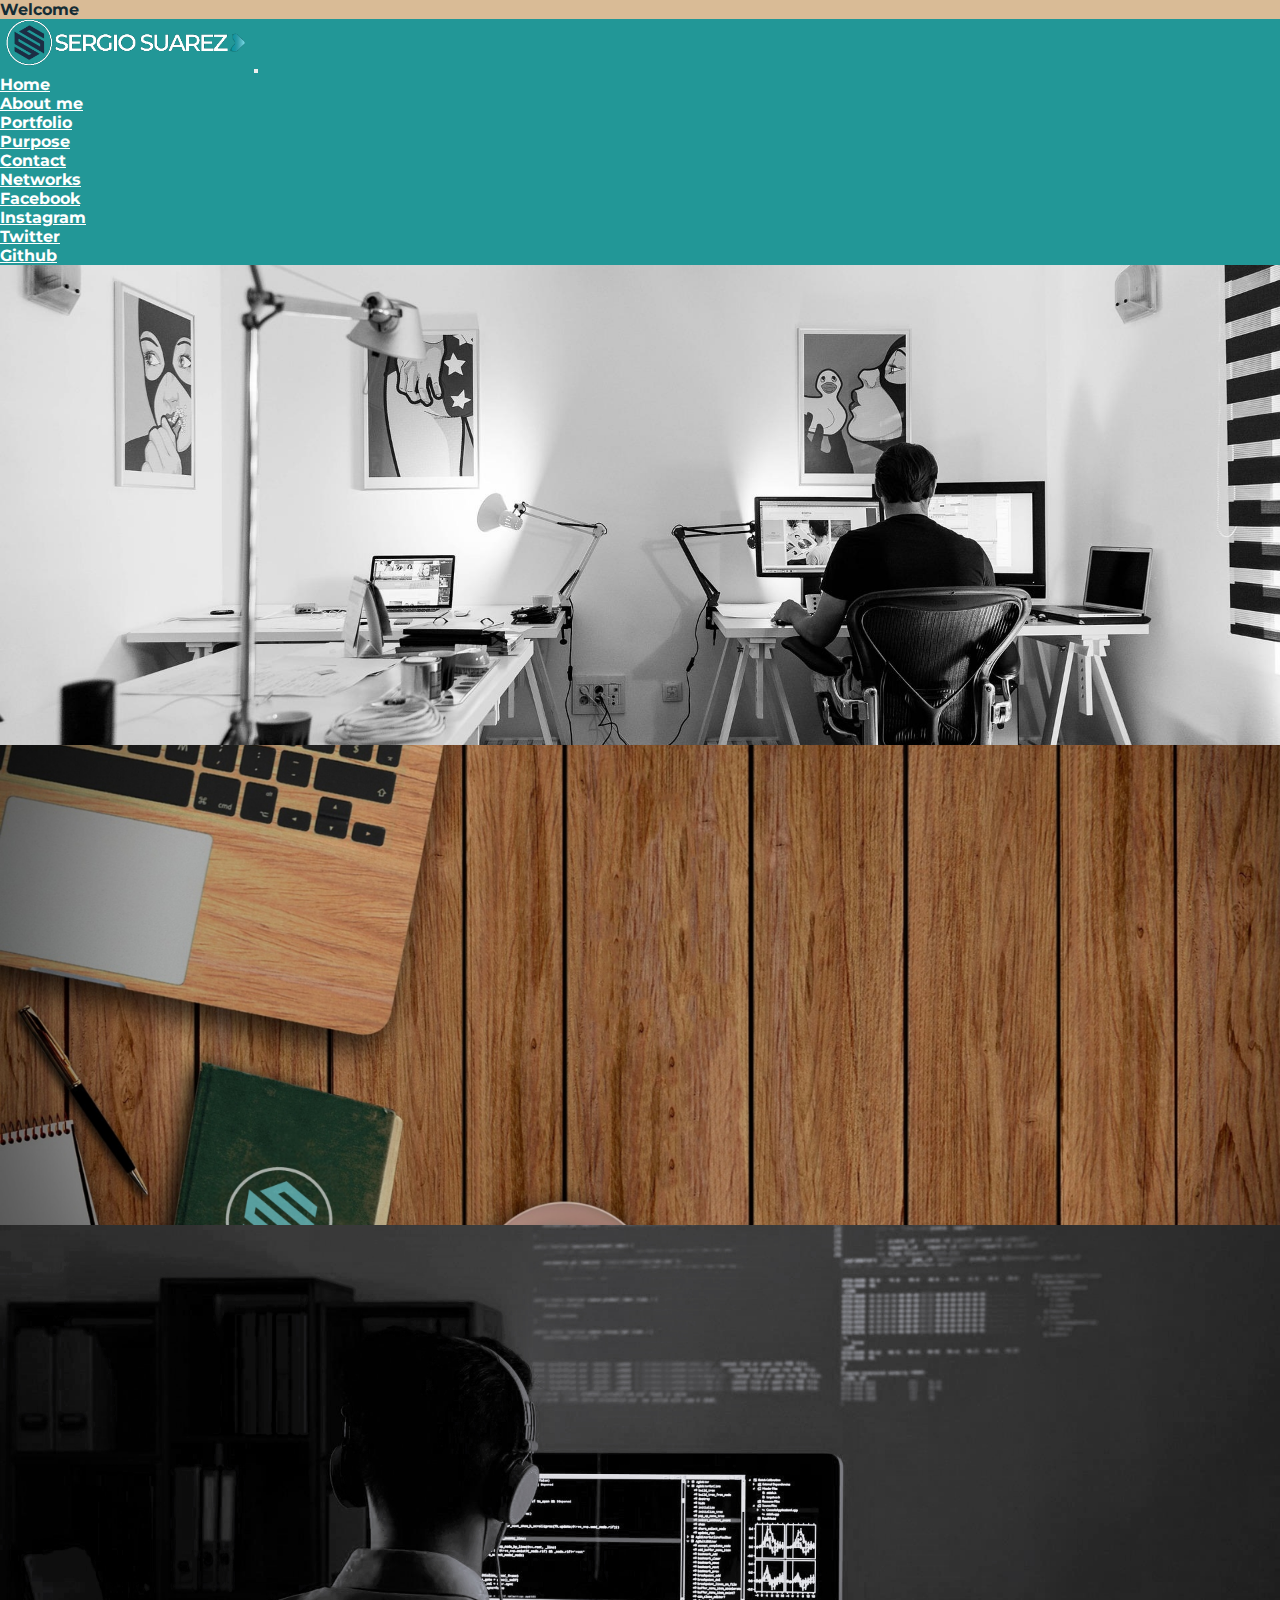
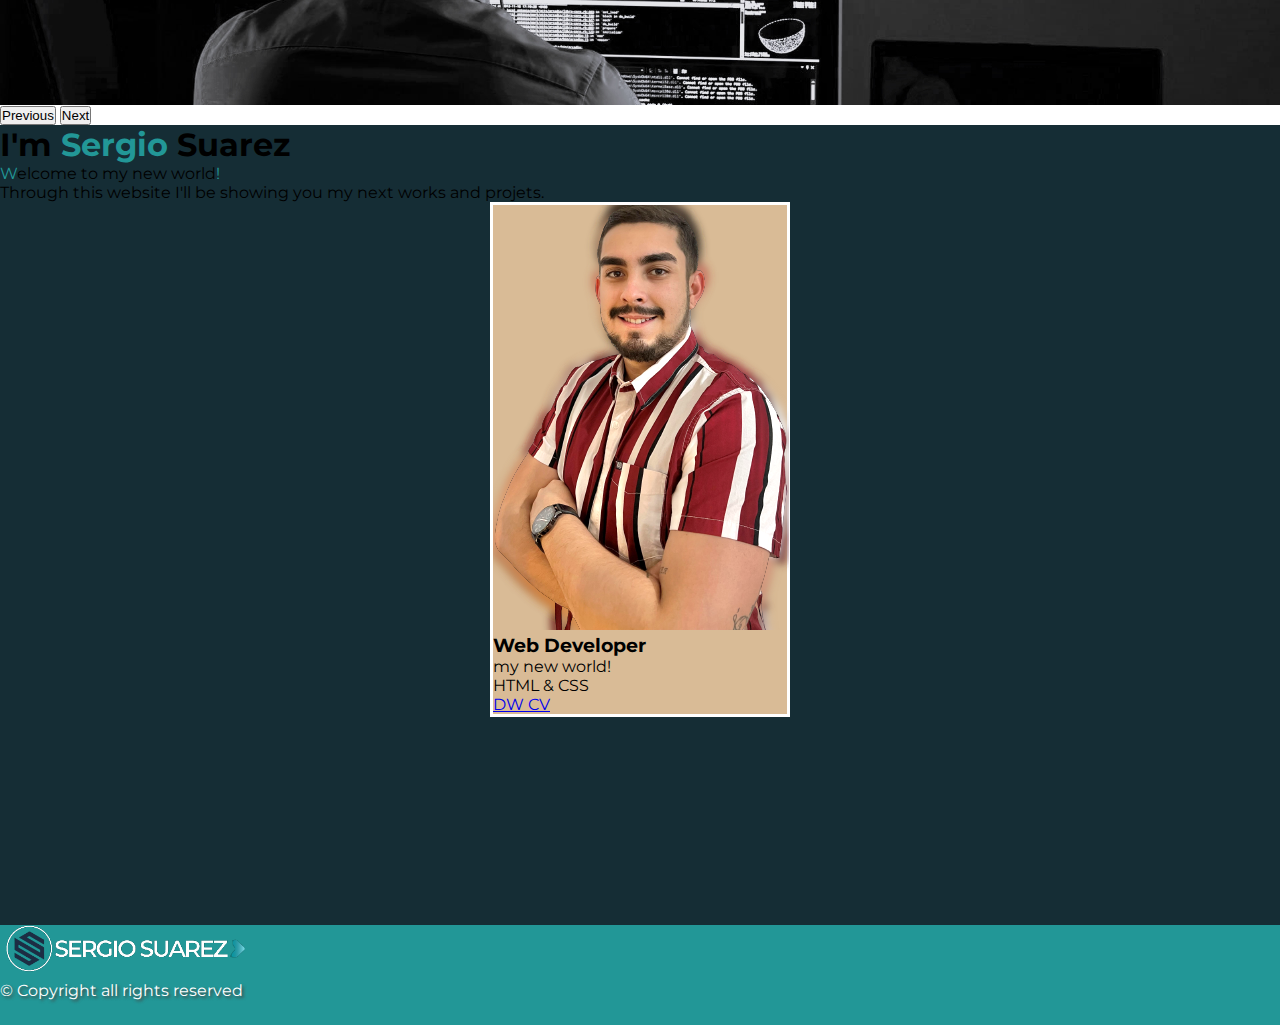
<file: index.html>
<!DOCTYPE html>
<html lang="es">

<head>
    <meta charset="UTF-8">

    <meta http-equiv="X-UA-Compatible" content="IE=edge">

    <meta name="viewport" content="width=device-width, initial-scale=1.0">

    <title>Home</title>

    <link href="https://cdn.jsdelivr.net/npm/bootstrap@5.0.2/dist/css/bootstrap.min.css" rel="stylesheet"
    integrity="sha384-EVSTQN3/azprG1Anm3QDgpJLIm9Nao0Yz1ztcQTwFspd3yD65VohhpuuCOmLASjC" crossorigin="anonymous">

    <link rel="stylesheet" href="https://cdnjs.cloudflare.com/ajax/libs/font-awesome/6.1.1/css/all.min.css"
    integrity="sha512-KfkfwYDsLkIlwQp6LFnl8zNdLGxu9YAA1QvwINks4PhcElQSvqcyVLLD9aMhXd13uQjoXtEKNosOWaZqXgel0g=="
    crossorigin="anonymous" referrerpolicy="no-referrer" />

    <link rel="stylesheet" href="css/styles.css">

</head>

<body>

<!----------------------INICIO navbar menu------------------- -->
<header>

    <p class="mb-0 p-7 text-dark fs-6 bg-welcome container-full d-flex justify-content-center"> Welcome </p>

    <nav class="navbar navbar-expand-lg navbar-dark fond-navbar p-3" id="menu">

        <div class="container-fluid">

            <a class="navbar-brand" href="index.html"><img src="img/logotipoheader.png" alt="logotipo" class="p-1 img-logo"></a>

            <button class="navbar-toggler" type="button" data-bs-toggle="collapse" data-bs-target="#navbarNavDropdown"
                aria-controls="navbarNavDropdown" aria-expanded="false" aria-label="Toggle navigation">

                <span class="navbar-toggler-icon"></span>

            </button>

            <div class="collapse navbar-collapse" id="navbarNavDropdown">

                <ul class="navbar-nav">

                    <li class="nav-item text-primary">

                        <a class="nav-link" aria-current="page" href="index.html">Home</a>

                    </li>

                    <li class="nav-item">
                        <a class="nav-link" href="./pages/aboutme.html">About me</a>
                    </li>

                    <li class="nav-item">

                        <a class="nav-link" href="./pages/portfolio.html">Portfolio</a>

                    </li>

                    <li class="nav-item">
                        <a class="nav-link" href="./pages/purpose.html">Purpose</a>
                    </li>

                    <li class="nav-item">
                        <a class="nav-link" href="./pages/contact.html">Contact</a>
                    </li>

                    <li class="nav-item dropdown">

                        <a class="nav-link dropdown-toggle" href="#" id="navbarDropdownMenuLink" role="button"

                            data-bs-toggle="dropdown" aria-expanded="false">
                            Networks

                        </a>
                        <ul class="dropdown-menu" aria-labelledby="navbarDropdownMenuLink">

                            <li><a class="dropdown-item text-dark" href="#">Facebook</a></li>

                            <li><a class="dropdown-item text-dark" href="#">Instagram</a></li>

                            <li><a class="dropdown-item text-dark" href="#">Twitter</a></li>

                            <li><a class="dropdown-item text-dark" href="#">Github</a></li>

                        </ul>

                    </li>

                </ul>

            </div>

        </div>

    </nav>

</header>
<!---------------------------- FIN menu ----------------------------------------->

<!-- ------------------------ INICIO main slides IMAGENES ----------------------->
    <main>

        <div id="carouselExampleFade" class="carousel slide carousel-fade" data-bs-ride="carousel">

            <div class="carousel-inner">

                <div class="carousel-item active slide1 img-fluid"></div>

                <div class="carousel-item slide2 img-fluid"></div>

                <div class="carousel-item slide3 img-fluid"></div>

            </div>

            <button class="carousel-control-prev" type="button" data-bs-target="#carouselExampleFade" data-bs-slide="prev">

                <span class="carousel-control-prev-icon" aria-hidden="true"></span>

                <span class="visually-hidden">Previous</span>

            </button>

            <button class="carousel-control-next" type="button" data-bs-target="#carouselExampleFade" data-bs-slide="next">

                <span class="carousel-control-next-icon" aria-hidden="true"></span>

                <span class="visually-hidden">Next</span>

            </button>

            </div>

        </main>
<!----------------------- FIN main img slides ------------------------------------->

<!----------------------- iNICIO section ------------------------------------------>
<section class="sectionVN">

    <h1 class="text-white d-flex justify-content-center">I'm <span class="text-span">Sergio</span> Suarez</h1>

    <p class="fs-4 text-white d-flex justify-content-center"><span class="text-span">W</span>elcome to my new world<span class="text-span">!</span></p>

    <p class="fs-4 text-white d-flex justify-content-center">
        Through this website 
        I'll be showing you my next works and projets.
    </p>

    <div class="container">

    <div class="row">

        <div class="card col-md-3 col-sm-7 col-xs-1 text-center card-imgs">

        <img src="./img/Imagenprincipal.png.png" class="card-img" alt="sergiodeveloper">

        <div class="card-body">

            <h3 class="card-title fs-2">Web Developer</h3>
            
            <p class="text-white d-flex justify-content-center fs-5 card-text">my new world!</p>

            <p>HTML & CSS</p>

            <a href="#" class="btn btn-primary">DW CV</a>

        </div>

    </div>

</div>

</section>
<!----------------------------- FIN section------------------------------------------------->

<!----------------------------- INICIO Footer  --------------------------------------------->
<footer class="col-sm-12 redes d-flex justify-content-around align-items-center">
<a href="index.html">
<img src="./img/logotipoheader.png" class="img-logo" alt="logotipo"> 
</a>

    <p class="fs-7 fw-bold ft">© Copyright all rights reserved</p>

    <div>

        <a href="#"><i class="fa-brands fa-facebook fs-2 redes" target="_blank"></i></a>

        <a href="#"><i class="fa-brands fa-instagram fs-2 redes" target="_blank"></i></a>

        <a href="#"><i class="fa-brands fa-twitter fs-2 redes" target="_blank"></i></a>

        <a href="#"><i class="fa-brands fa-github fs-2 redes" target="_blank"></i></a>

        </div>

    </footer>
<!----------------------------- FIN Footer  --------------------------------------------->

<!----------------------------- Cd BS ---------------------------------------------------->
    <script src="https://cdn.jsdelivr.net/npm/@popperjs/core@2.9.2/dist/umd/popper.min.js"
    integrity="sha384-IQsoLXl5PILFhosVNubq5LC7Qb9DXgDA9i+tQ8Zj3iwWAwPtgFTxbJ8NT4GN1R8p" crossorigin="anonymous"></script>

    <script src="https://cdn.jsdelivr.net/npm/bootstrap@5.0.2/dist/js/bootstrap.min.js"
    integrity="sha384-cVKIPhGWiC2Al4u+LWgxfKTRIcfu0JTxR+EQDz/bgldoEyl4H0zUF0QKbrJ0EcQF" crossorigin="anonymous"></script>
<!----------------------------- Cd BS ---------------------------------------------------->
</body>

</html>
</file>
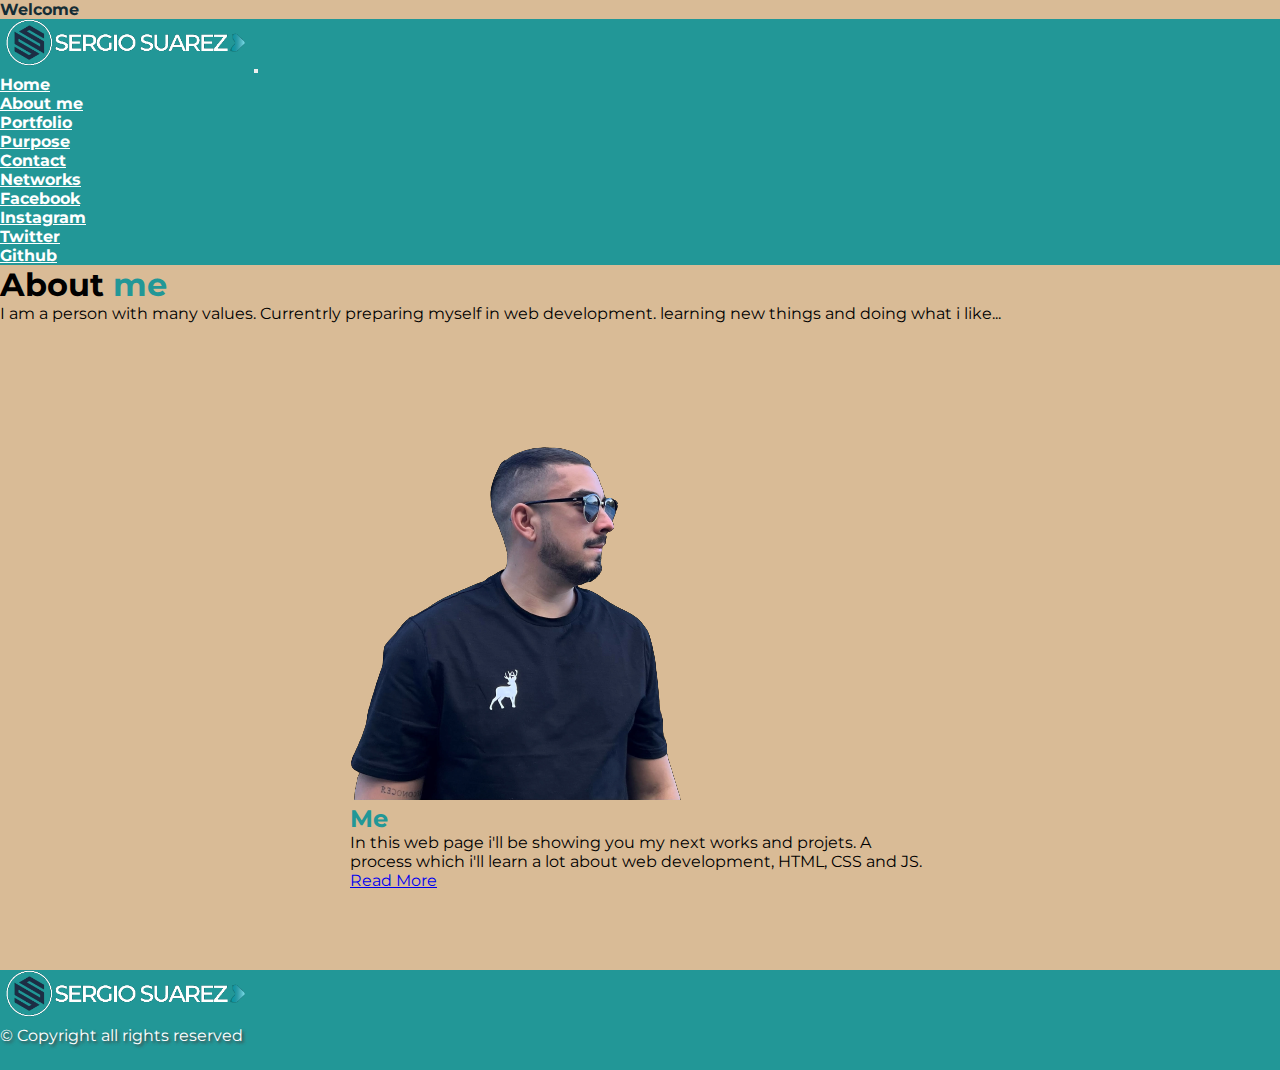
<file: pages/aboutme.html>
<!DOCTYPE html>
<html lang="es">
<head>
    <meta charset="UTF-8">

    <meta http-equiv="X-UA-Compatible" content="IE=edge">

    <meta name="viewport" content="width=device-width, initial-scale=1.0">

    <link href="https://cdn.jsdelivr.net/npm/bootstrap@5.0.2/dist/css/bootstrap.min.css" rel="stylesheet"
    integrity="sha384-EVSTQN3/azprG1Anm3QDgpJLIm9Nao0Yz1ztcQTwFspd3yD65VohhpuuCOmLASjC" crossorigin="anonymous">

    <link rel="stylesheet" href="https://cdnjs.cloudflare.com/ajax/libs/font-awesome/6.1.1/css/all.min.css"
    integrity="sha512-KfkfwYDsLkIlwQp6LFnl8zNdLGxu9YAA1QvwINks4PhcElQSvqcyVLLD9aMhXd13uQjoXtEKNosOWaZqXgel0g=="
    crossorigin="anonymous" referrerpolicy="no-referrer" />

    <link rel="stylesheet" href="../css/styles.css">

    <title>About me</title>

</head>

<body>
    
<!----------------------INICIO navbar menu------------------- -->
<header>

    <p class="mb-0 p-7 text-dark fs-6 bg-welcome container-full d-flex justify-content-center"> Welcome </p>

    <nav class="navbar navbar-expand-lg navbar-dark fond-navbar p-3" id="menu">

        <div class="container-fluid">

            <a class="navbar-brand" href="../index.html"><img src="../img/logotipoheader.png" alt="logotipo" class="p-1 img-logo"></a>

            <button class="navbar-toggler" type="button" data-bs-toggle="collapse" data-bs-target="#navbarNavDropdown"
                aria-controls="navbarNavDropdown" aria-expanded="false" aria-label="Toggle navigation">

                <span class="navbar-toggler-icon"></span>

            </button>

            <div class="collapse navbar-collapse" id="navbarNavDropdown">

                <ul class="navbar-nav">

                    <li class="nav-item text-primary">

                        <a class="nav-link" aria-current="page" href="../index.html">Home</a>

                    </li>

                    <li class="nav-item">
                        <a class="nav-link" href="aboutme.html">About me</a>
                    </li>

                    <li class="nav-item">

                        <a class="nav-link" href="./portfolio.html">Portfolio</a>

                    </li>

                    <li class="nav-item">
                        <a class="nav-link" href="./purpose.html">Purpose</a>
                    </li>

                    <li class="nav-item">
                        <a class="nav-link" href="./contact.html">Contact</a>
                    </li>

                    <li class="nav-item dropdown">

                        <a class="nav-link dropdown-toggle" href="#" id="navbarDropdownMenuLink" role="button"

                            data-bs-toggle="dropdown" aria-expanded="false">
                            Networks

                        </a>
                        <ul class="dropdown-menu" aria-labelledby="navbarDropdownMenuLink">

                            <li><a class="dropdown-item text-dark" href="#">Facebook</a></li>

                            <li><a class="dropdown-item text-dark" href="#">Instagram</a></li>

                            <li><a class="dropdown-item text-dark" href="#">Twitter</a></li>

                            <li><a class="dropdown-item text-dark" href="#">Github</a></li>

                        </ul>

                    </li>

                </ul>

            </div>

        </div>

    </nav>

</header>
<!---------------------------- FIN menu ----------------------------------------->
<!-- INICIO main -->
<main class="main-aboutme">

<div class="bg-dark text-white text-center">

    <h1>About <span class="text-span">me</span></h1>

    <p class="fs-5">I am a person with many values.
        Currentrly preparing myself in web development.
        learning new things and doing what i like... </p>

</div>

    <div class="card mb-6 card-aboutme" style="max-width: 740px;">

        <div class="row g-0">

            <div class="col-md-4">

            <img src="../img/aboutme3.png.png" class="img-fluid rounded-start img-aboutme" alt="Aboutme">

            </div>

            <div class="col-md-8">

            <div class="card-body">

                <h2 class="card-title"><span class="text-span"> Me </span></h2>

                <p class="card-text fs-5">
                    In this web page i'll be showing you my next works and projets.
                    A process which i'll learn a lot about web development, HTML, CSS and JS.
                </p>

                <a href="#" class="btn btn-primary">Read More</a>
            </div>

            </div>

        </div>
        
        </div>




</main>


<!-- FIN main -->




<!----------------------------- INICIO Footer  --------------------------------------------->
<footer class="col-sm-12 redes d-flex justify-content-around align-items-center">
    <a href="../index.html">
    <img src="../img/logotipoheader.png" class="img-logo" alt="logotipo"> 
    </a>
        <p class="fs-7 fw-bold ft">© Copyright all rights reserved</p>
    
        <div>
    
            <a href="#"><i class="fa-brands fa-facebook fs-2 redes" target="_blank"></i></a>
    
            <a href="#"><i class="fa-brands fa-instagram fs-2 redes" target="_blank"></i></a>
    
            <a href="#"><i class="fa-brands fa-twitter fs-2 redes" target="_blank"></i></a>
    
            <a href="#"><i class="fa-brands fa-github fs-2 redes" target="_blank"></i></a>
    
            </div>
    
        </footer>
    <!----------------------------- FIN Footer  --------------------------------------------->
    
    <!----------------------------- Cd BS ---------------------------------------------------->
        <script src="https://cdn.jsdelivr.net/npm/@popperjs/core@2.9.2/dist/umd/popper.min.js"
        integrity="sha384-IQsoLXl5PILFhosVNubq5LC7Qb9DXgDA9i+tQ8Zj3iwWAwPtgFTxbJ8NT4GN1R8p" crossorigin="anonymous"></script>
    
        <script src="https://cdn.jsdelivr.net/npm/bootstrap@5.0.2/dist/js/bootstrap.min.js"
        integrity="sha384-cVKIPhGWiC2Al4u+LWgxfKTRIcfu0JTxR+EQDz/bgldoEyl4H0zUF0QKbrJ0EcQF" crossorigin="anonymous"></script>
    <!----------------------------- Cd BS ---------------------------------------------------->


</body>
</html>
</file>
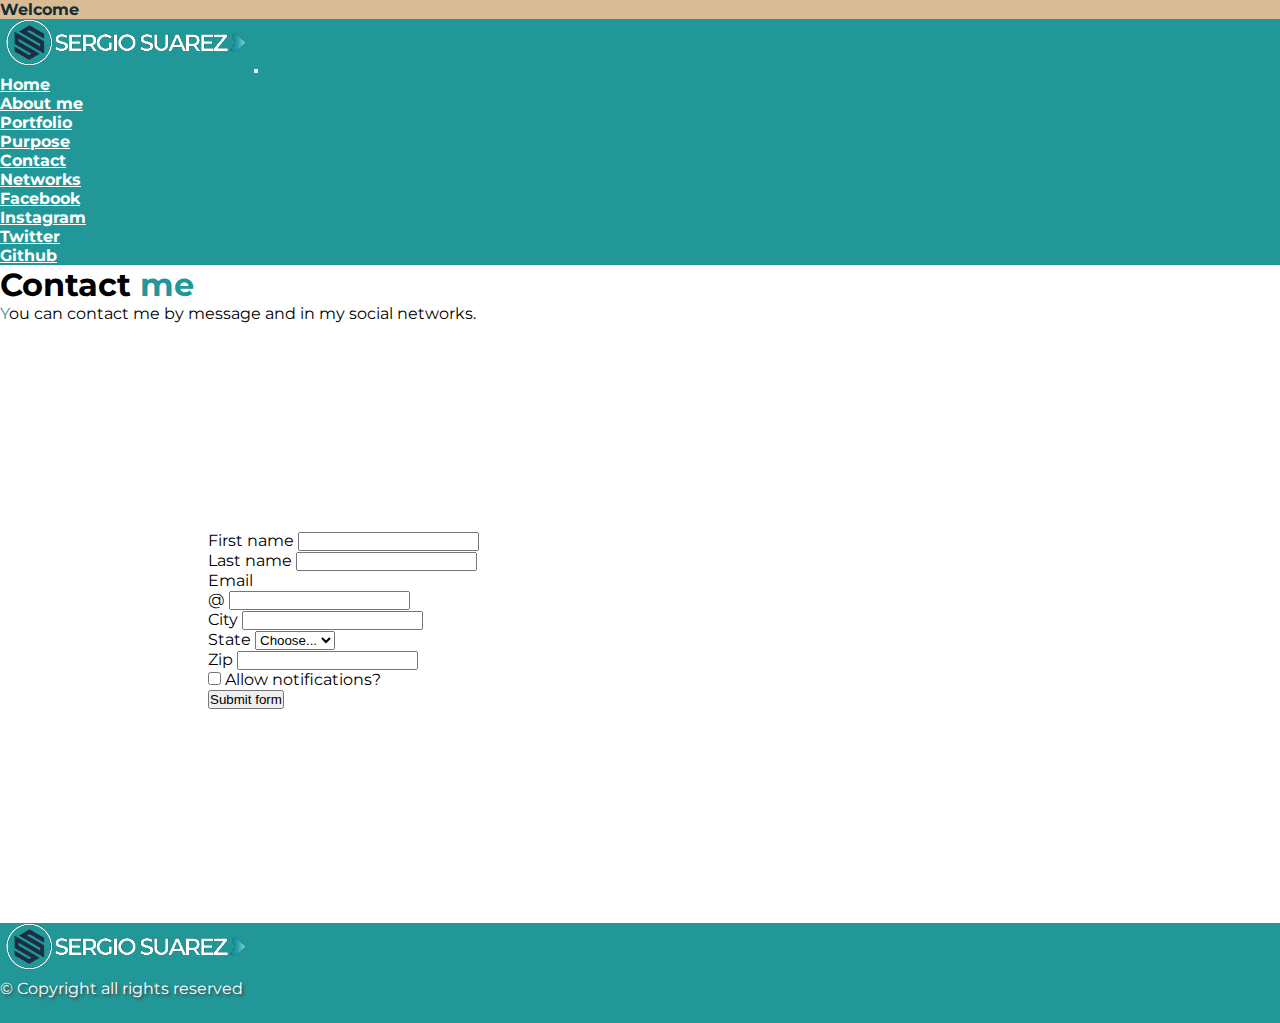
<file: pages/contact.html>
<!DOCTYPE html>
<html lang="es">
<head>
    <meta charset="UTF-8">

    <meta http-equiv="X-UA-Compatible" content="IE=edge">

    <meta name="viewport" content="width=device-width, initial-scale=1.0">

    <title>Contact</title>

    <link href="https://cdn.jsdelivr.net/npm/bootstrap@5.0.2/dist/css/bootstrap.min.css" rel="stylesheet"
    integrity="sha384-EVSTQN3/azprG1Anm3QDgpJLIm9Nao0Yz1ztcQTwFspd3yD65VohhpuuCOmLASjC" crossorigin="anonymous">

    <link rel="stylesheet" href="https://cdnjs.cloudflare.com/ajax/libs/font-awesome/6.1.1/css/all.min.css"
    integrity="sha512-KfkfwYDsLkIlwQp6LFnl8zNdLGxu9YAA1QvwINks4PhcElQSvqcyVLLD9aMhXd13uQjoXtEKNosOWaZqXgel0g=="
    crossorigin="anonymous" referrerpolicy="no-referrer" />

    <link rel="stylesheet" href="../css/styles.css">

</head>
<body>
    

    <!----------------------INICIO navbar menu------------------- -->
<header>

    <p class="mb-0 p-7 text-dark fs-6 bg-welcome container-full d-flex justify-content-center"> Welcome </p>

    <nav class="navbar navbar-expand-lg navbar-dark fond-navbar p-3" id="menu">

        <div class="container-fluid">

            <a class="navbar-brand" href="../index.html"><img src="../img/logotipoheader.png" alt="logotipo" class="p-1 img-logo"></a>

            <button class="navbar-toggler" type="button" data-bs-toggle="collapse" data-bs-target="#navbarNavDropdown"
                aria-controls="navbarNavDropdown" aria-expanded="false" aria-label="Toggle navigation">

                <span class="navbar-toggler-icon"></span>

            </button>

            <div class="collapse navbar-collapse" id="navbarNavDropdown">

                <ul class="navbar-nav">

                    <li class="nav-item text-primary">

                        <a class="nav-link" aria-current="page" href="../index.html">Home</a>

                    </li>

                    <li class="nav-item">
                        <a class="nav-link" href="./aboutme.html">About me</a>
                    </li>

                    <li class="nav-item">

                        <a class="nav-link" href="./portfolio.html">Portfolio</a>

                    </li>

                    <li class="nav-item">
                        <a class="nav-link" href="./purpose.html">Purpose</a>
                    </li>

                    <li class="nav-item">
                        <a class="nav-link" href="contact.html">Contact</a>
                    </li>

                    <li class="nav-item dropdown">

                        <a class="nav-link dropdown-toggle" href="#" id="navbarDropdownMenuLink" role="button"

                            data-bs-toggle="dropdown" aria-expanded="false">
                            Networks

                        </a>
                        <ul class="dropdown-menu" aria-labelledby="navbarDropdownMenuLink">

                            <li><a class="dropdown-item text-dark" href="#">Facebook</a></li>

                            <li><a class="dropdown-item text-dark" href="#">Instagram</a></li>

                            <li><a class="dropdown-item text-dark" href="#">Twitter</a></li>

                            <li><a class="dropdown-item text-dark" href="#">Github</a></li>

                        </ul>

                    </li>

                </ul>

            </div>

        </div>

    </nav>

</header>
<!---------------------------- FIN menu ----------------------------------------->

<!-- Main inicio -->
<main class="bg-dark">

<h1 class="text-center text-white">Contact <span class="text-span"> me </span></h1>

<p class="text-center text-white fs-4"><span class="text-span">Y</span>ou can contact me by message and in my social networks.</p>

</main>
<!-- Main fin -->


<!-- INICIA mi form -->

<form class="row g-3 fs-4 bg-secondary text-white">
        <div class="col-md-4">

        <label for="validationDefault01" class="form-label">First name</label>
        <input type="text" class="form-control" id="validationDefault01" value="" required>
        </div>

        <div class="col-md-4">
        <label for="validationDefault02" class="form-label">Last name</label>
        <input type="text" class="form-control" id="validationDefault02" value="" required>
        </div>

        <div class="col-md-4">
        <label for="validationDefaultUsername" class="form-label">Email</label>
        <div class="input-group">
            <span class="input-group-text" id="inputGroupPrepend2">@</span>
            <input type="text" class="form-control" id="validationDefaultEmail"  aria-describedby="inputGroupPrepend2" required>
        </div>
        </div>

        <div class="col-md-6">
        <label for="validationDefault03" class="form-label">City</label>
        <input type="text" class="form-control" id="validationDefault03" required>
        </div>

        <div class="col-md-3">
        <label for="validationDefault04" class="form-label">State</label>
        <select class="form-select" id="validationDefault04" required>
            <option selected disabled value="">Choose...</option>
            <option>...</option>
        </select>
        </div>

        <div class="col-md-3">
        <label for="validationDefault05" class="form-label">Zip</label>
        <input type="text" class="form-control" id="validationDefault05" required>
        </div>

        <div class="col-12">
        <div class="form-check">
            <input class="form-check-input" type="checkbox" value="" id="invalidCheck2" required>
            <label class="form-check-label" for="invalidCheck2">
            Allow notifications?
            </label>
        </div>
        </div>

        <div class="col-12">
        <button class="btn btn-primary" type="submit">Submit form</button>
        </div>

    </form>

<!-- FIN de mi form -->

<!----------------------------- INICIO Footer  --------------------------------------------->
<footer class="col-sm-12 redes d-flex justify-content-around align-items-center">
    <a href="../index.html">
    <img src="../img/logotipoheader.png" class="img-logo" alt="logotipo"> 
    </a>
        <p class="fs-7 fw-bold ft">© Copyright all rights reserved</p>
    
        <div>
    
            <a href="#"><i class="fa-brands fa-facebook fs-2 redes" target="_blank"></i></a>
    
            <a href="#"><i class="fa-brands fa-instagram fs-2 redes" target="_blank"></i></a>
    
            <a href="#"><i class="fa-brands fa-twitter fs-2 redes" target="_blank"></i></a>
    
            <a href="#"><i class="fa-brands fa-github fs-2 redes" target="_blank"></i></a>
    
            </div>
    
        </footer>
    <!----------------------------- FIN Footer  --------------------------------------------->
    
    <!----------------------------- Cd BS ---------------------------------------------------->
        <script src="https://cdn.jsdelivr.net/npm/@popperjs/core@2.9.2/dist/umd/popper.min.js"
        integrity="sha384-IQsoLXl5PILFhosVNubq5LC7Qb9DXgDA9i+tQ8Zj3iwWAwPtgFTxbJ8NT4GN1R8p" crossorigin="anonymous"></script>
    
        <script src="https://cdn.jsdelivr.net/npm/bootstrap@5.0.2/dist/js/bootstrap.min.js"
        integrity="sha384-cVKIPhGWiC2Al4u+LWgxfKTRIcfu0JTxR+EQDz/bgldoEyl4H0zUF0QKbrJ0EcQF" crossorigin="anonymous"></script>
    <!----------------------------- Cd BS ---------------------------------------------------->


</body>
</html>
</file>
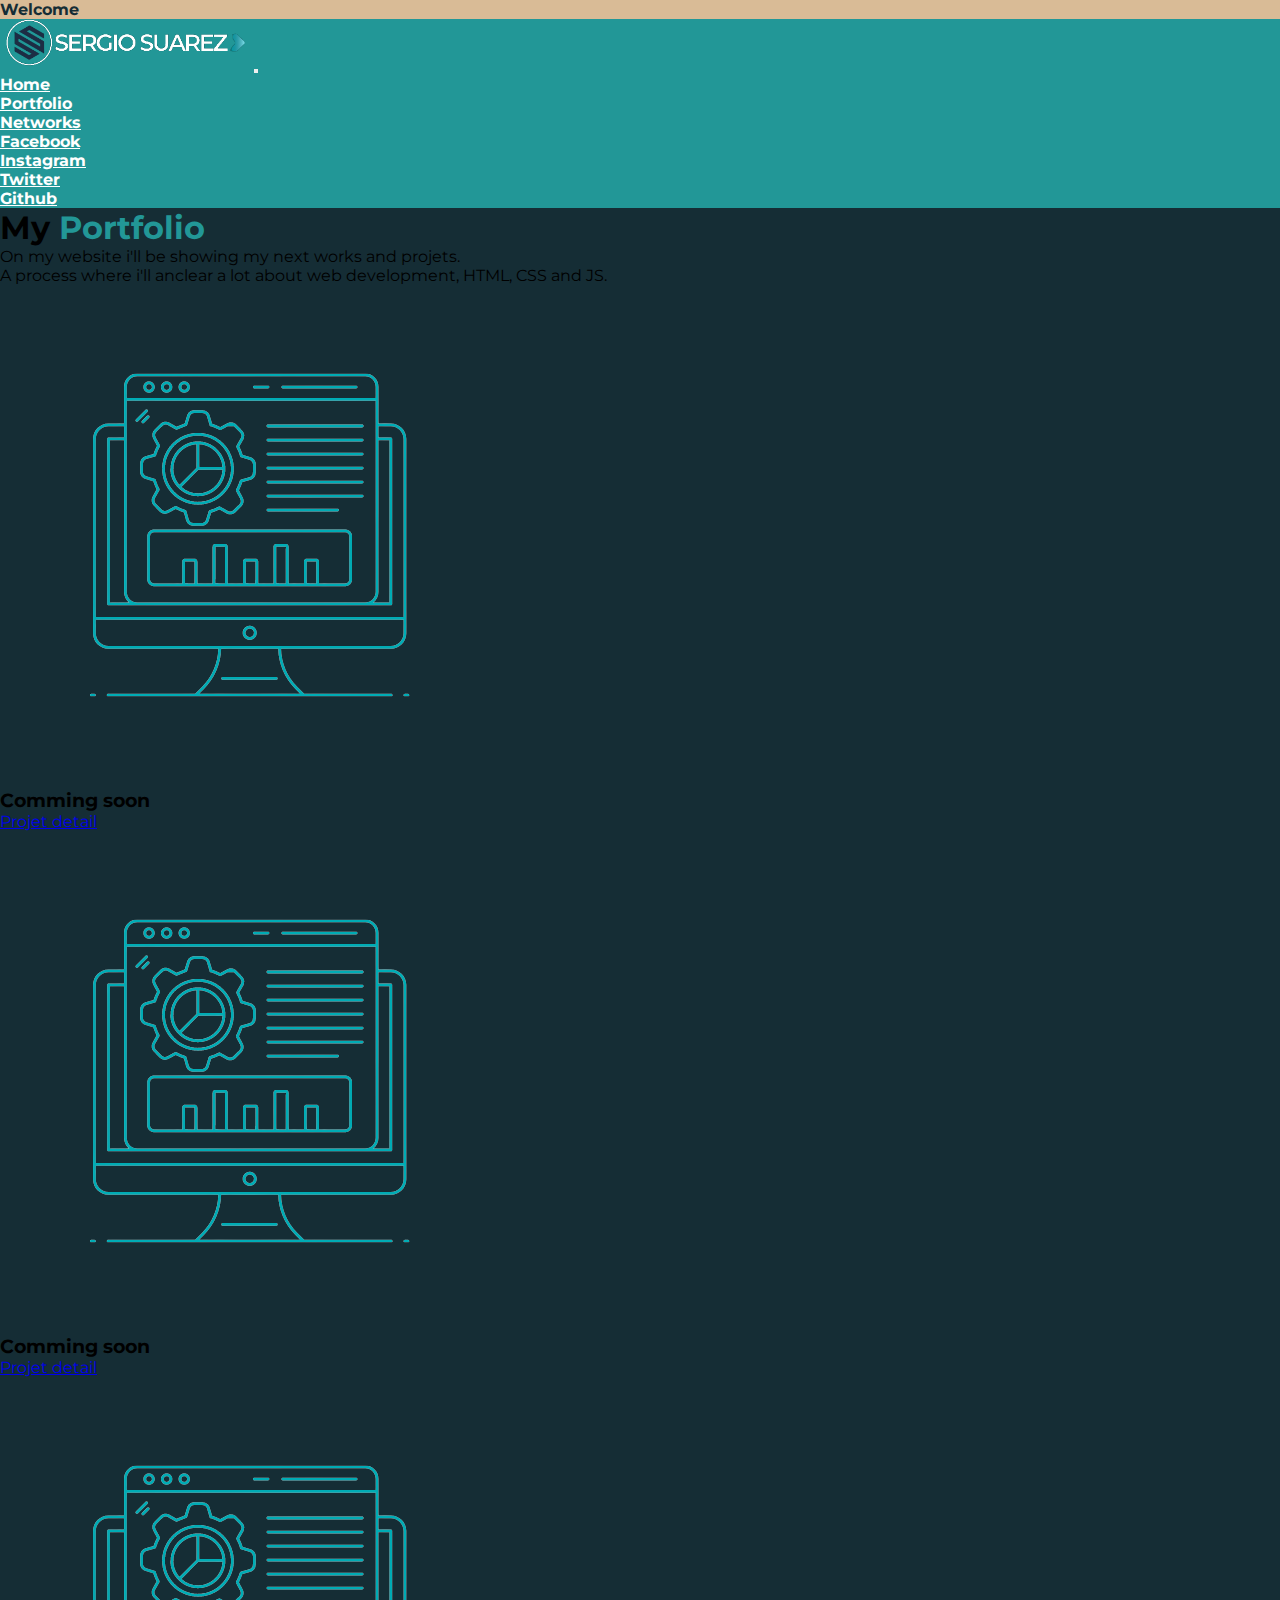
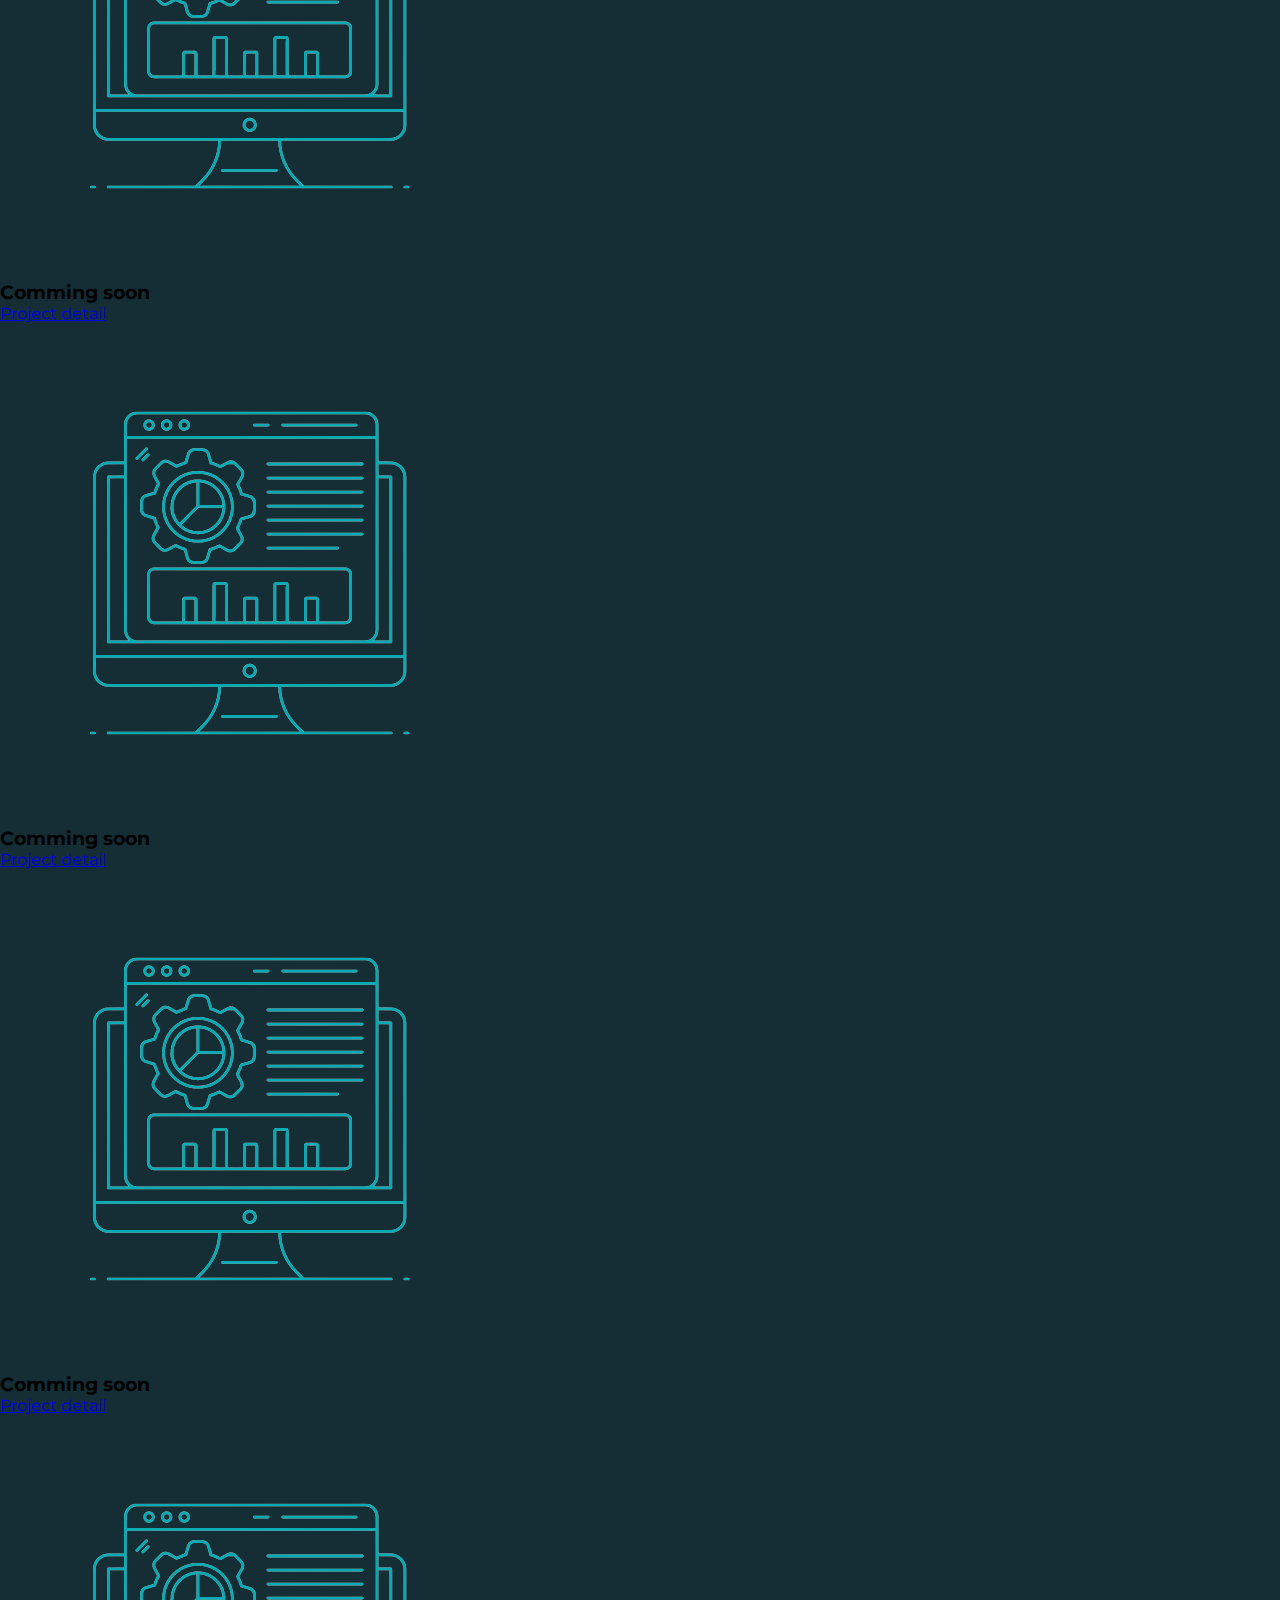
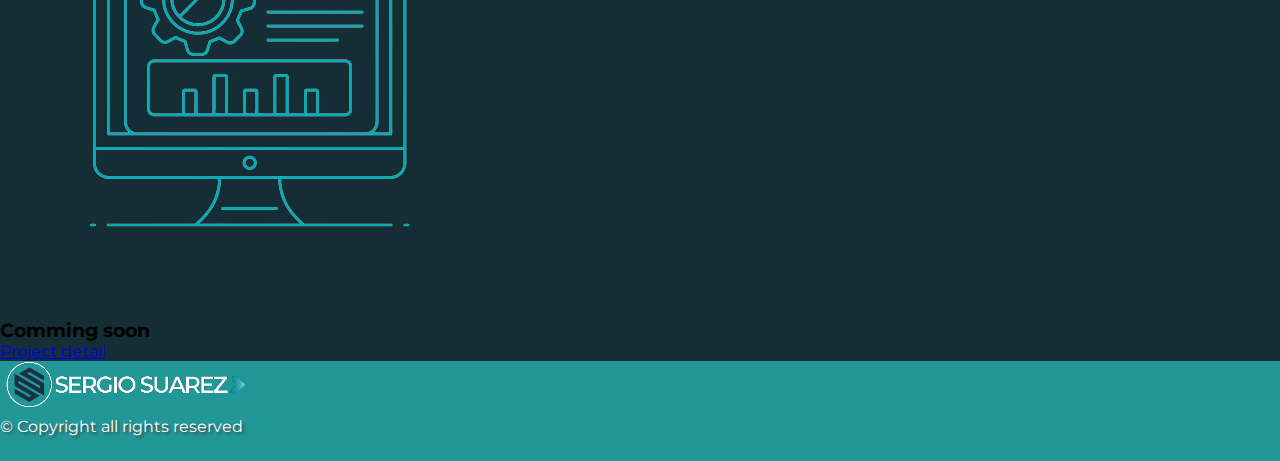
<file: pages/portfolio.html>
<!DOCTYPE html>
<html lang="es">
<head>
    <meta charset="UTF-8">
    <meta http-equiv="X-UA-Compatible" content="IE=edge">
    <meta name="viewport" content="width=device-width, initial-scale=1.0">

    <title>Portfolio</title>

    <link href="https://cdn.jsdelivr.net/npm/bootstrap@5.0.2/dist/css/bootstrap.min.css" rel="stylesheet"
    integrity="sha384-EVSTQN3/azprG1Anm3QDgpJLIm9Nao0Yz1ztcQTwFspd3yD65VohhpuuCOmLASjC" crossorigin="anonymous">

  <link rel="stylesheet" href="https://cdnjs.cloudflare.com/ajax/libs/font-awesome/6.1.1/css/all.min.css"
    integrity="sha512-KfkfwYDsLkIlwQp6LFnl8zNdLGxu9YAA1QvwINks4PhcElQSvqcyVLLD9aMhXd13uQjoXtEKNosOWaZqXgel0g=="
    crossorigin="anonymous" referrerpolicy="no-referrer" />

    <link rel="stylesheet" href="../css/styles.css">

</head>

<body>
    
<!----------------------INICIO navbar menu------------------- -->
<header>

    <p class="mb-0 p-7 text-dark fs-6 bg-welcome container-full d-flex justify-content-center"> Welcome </p>

    <nav class="navbar navbar-expand-lg navbar-dark fond-navbar p-3" id="menu">

        <div class="container-fluid">

            <a class="navbar-brand" href="../index.html"><img src="../img/logotipoheader.png" alt="logotipo" class="p-1 img-logo"></a>

            <button class="navbar-toggler" type="button" data-bs-toggle="collapse" data-bs-target="#navbarNavDropdown"
                aria-controls="navbarNavDropdown" aria-expanded="false" aria-label="Toggle navigation">

                <span class="navbar-toggler-icon"></span>

            </button>

            <div class="collapse navbar-collapse" id="navbarNavDropdown">

                <ul class="navbar-nav">

                    <li class="nav-item text-primary">

                        <a class="nav-link" aria-current="page" href="../index.html">Home</a>

                    </li>

<!--                     <li class="nav-item">
                        <a class="nav-link" href="#">About me</a>
                    </li>
-->
                    <li class="nav-item">

                        <a class="nav-link" href="./pages/portfolio.html">Portfolio</a>

                    </li>

<!--                     <li class="nav-item">
                        <a class="nav-link" href="#">Purpose</a>
                    </li>
 -->
<!--                     <li class="nav-item">
                        <a class="nav-link" href="#">Contact</a>
                    </li>
 -->
                    <li class="nav-item dropdown">

                        <a class="nav-link dropdown-toggle" href="#" id="navbarDropdownMenuLink" role="button"

                            data-bs-toggle="dropdown" aria-expanded="false">
                            Networks

                        </a>
                        <ul class="dropdown-menu" aria-labelledby="navbarDropdownMenuLink">

                            <li><a class="dropdown-item text-dark" href="#">Facebook</a></li>

                            <li><a class="dropdown-item text-dark" href="#">Instagram</a></li>

                            <li><a class="dropdown-item text-dark" href="#">Twitter</a></li>

                            <li><a class="dropdown-item text-dark" href="#">Github</a></li>

                        </ul>

                    </li>

                </ul>

            </div>

        </div>

    </nav>

</header>
<!---------------------------- FIN menu ----------------------------------------->

<!---------------------------INICIO Projets cards ------------------------------->
<section class="sectionVN">

    <h1 class="text-center bg-dark text-white">My <span class="text-span">Portfolio</span></h1>

    <p class="text-center text-white fs-4">On my website i'll be showing my next works and projets.</p>
    <p class="text-center text-white fs-4">A process where i'll anclear a lot about web development, HTML, CSS and JS.</p>

    <div class="container">

        <div class="row">

        <!-- Inicia card1 -->

        <div class="card cardVN col-md-4 col-sm-6 col-xs-1 text-center cards">

            <img src="../img/inprogress.png.png" class="card-img-top" alt="inprogress">

            <div class="card-body">

            <h3 class="card-title">Comming soon</h3>

            <a href="#" class="btn btn-primary">Projet detail</a>

            </div>

        </div>

        <!-- Finaliza Card1 -->

        <!-- Inicia card2 -->

        <div class="card cardVN col-md-4 col-sm-6 col-xs-1 text-center">

            <img src="../img/inprogress.png.png" class="card-img-top cards" alt="inprogress">

            <div class="card-body">

            <h3 class="card-title">Comming soon</h3>

            <a href="#" class="btn btn-primary">Projet detail</a>

            </div>

        </div>

        <!-- Finaliza Card2 -->

        <!-- Inicia card3 -->

        <div class="card cardVN col-md-4 col-sm-6 col-xs-1 text-center">

            <img src="../img/inprogress.png.png" class="card-img-top cards" alt="inprogress">

            <div class="card-body">

            <h3 class="card-title">Comming soon</h3>

            <a href="#" class="btn btn-primary">Project detail</a>

            </div>

        </div>

        <!-- Finaliza Card3 -->

        <!-- Inicia card4 -->

        <div class="card cardVN col-md-4 col-sm-6 col-xs-1 text-center">

            <img src="../img/inprogress.png.png" class="card-img-top cards" alt="inprogress">

            <div class="card-body">

            <h3 class="card-title">Comming soon</h3>

            <a href="#" class="btn btn-primary">Project detail</a>

            </div>

        </div>

        <!-- Finaliza Card4 -->

        <!-- Inicia card5 -->

        <div class="card cardVN col-md-4 col-sm-6 col-xs-1 text-center">

            <img src="../img/inprogress.png.png" class="card-img-top cards" alt="inprogress">

            <div class="card-body">

            <h3 class="card-title">Comming soon</h3>

            <a href="#" class="btn btn-primary">Project detail</a>

            </div>

        </div>

        <!-- Finaliza Card5 -->

        <!-- Inicia card6 -->

        <div class="card cardVN col-md-4 col-sm-6 col-xs-1 text-center">

            <img src="../img/inprogress.png.png" class="card-img-top cards" alt="inprogress">

            <div class="card-body">

            <h3 class="card-title">Comming soon</h3>

            <a href="#" class="btn btn-primary">Project detail</a>

            </div>

        </div>

        <!-- Finaliza Card6 -->

        </div>

    </div>

    </section>

<!-- FIN Section -->

<!----------------------------- INICIO Footer  --------------------------------------------->
<footer class="col-sm-12 redes d-flex justify-content-around align-items-center">
    <a href="../index.html">
    <img src="../img/logotipoheader.png" class="img-logo" alt="logotipo"> 
    </a>
        <p class="fs-7 fw-bold ft">© Copyright all rights reserved</p>
    
        <div>
    
            <a href="#"><i class="fa-brands fa-facebook fs-2 redes" target="_blank"></i></a>
    
            <a href="#"><i class="fa-brands fa-instagram fs-2 redes" target="_blank"></i></a>
    
            <a href="#"><i class="fa-brands fa-twitter fs-2 redes" target="_blank"></i></a>
    
            <a href="#"><i class="fa-brands fa-github fs-2 redes" target="_blank"></i></a>
    
            </div>
    
        </footer>
    <!----------------------------- FIN Footer  --------------------------------------------->
    
    <!----------------------------- Cd BS ---------------------------------------------------->
        <script src="https://cdn.jsdelivr.net/npm/@popperjs/core@2.9.2/dist/umd/popper.min.js"
        integrity="sha384-IQsoLXl5PILFhosVNubq5LC7Qb9DXgDA9i+tQ8Zj3iwWAwPtgFTxbJ8NT4GN1R8p" crossorigin="anonymous"></script>
    
        <script src="https://cdn.jsdelivr.net/npm/bootstrap@5.0.2/dist/js/bootstrap.min.js"
        integrity="sha384-cVKIPhGWiC2Al4u+LWgxfKTRIcfu0JTxR+EQDz/bgldoEyl4H0zUF0QKbrJ0EcQF" crossorigin="anonymous"></script>
    <!----------------------------- Cd BS ---------------------------------------------------->
    

</body>

</html>
</file>
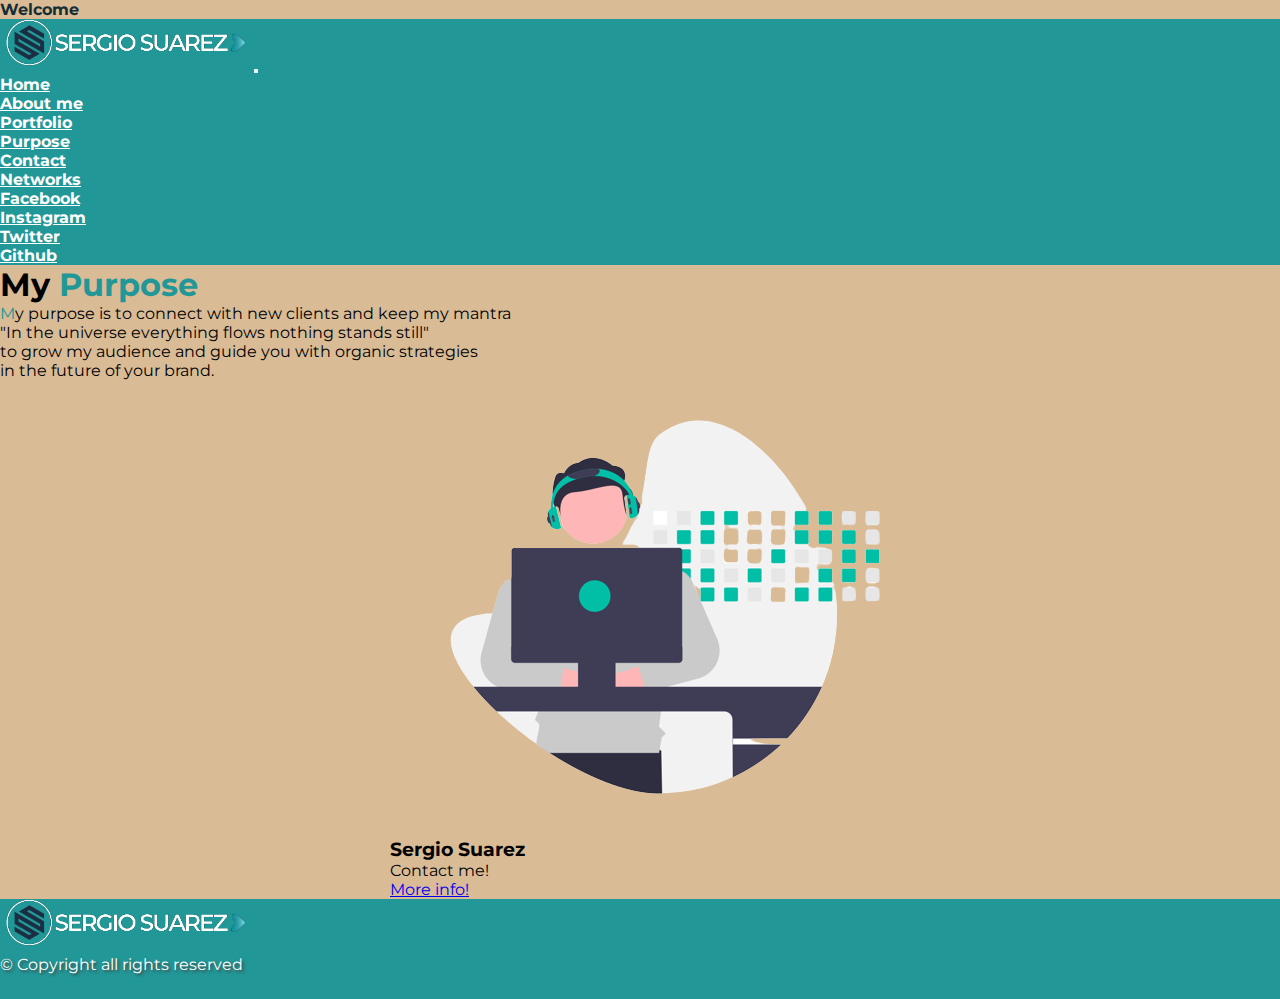
<file: pages/purpose.html>
<!DOCTYPE html>
<html lang="es">
<head>
    <meta charset="UTF-8">

    <meta http-equiv="X-UA-Compatible" content="IE=edge">

    <meta name="viewport" content="width=device-width, initial-scale=1.0">

    <title>Document</title>

    <link href="https://cdn.jsdelivr.net/npm/bootstrap@5.0.2/dist/css/bootstrap.min.css" rel="stylesheet"
    integrity="sha384-EVSTQN3/azprG1Anm3QDgpJLIm9Nao0Yz1ztcQTwFspd3yD65VohhpuuCOmLASjC" crossorigin="anonymous">

    <link rel="stylesheet" href="https://cdnjs.cloudflare.com/ajax/libs/font-awesome/6.1.1/css/all.min.css"
    integrity="sha512-KfkfwYDsLkIlwQp6LFnl8zNdLGxu9YAA1QvwINks4PhcElQSvqcyVLLD9aMhXd13uQjoXtEKNosOWaZqXgel0g=="
    crossorigin="anonymous" referrerpolicy="no-referrer" />

    <link rel="stylesheet" href="../css/styles.css">


</head>

<body>
    

<!----------------------INICIO navbar menu------------------- -->
<header>

    <p class="mb-0 p-7 text-dark fs-6 bg-welcome container-full d-flex justify-content-center"> Welcome </p>

    <nav class="navbar navbar-expand-lg navbar-dark fond-navbar p-3" id="menu">

        <div class="container-fluid">

            <a class="navbar-brand" href="../index.html"><img src="../img/logotipoheader.png" alt="logotipo" class="p-1 img-logo"></a>

            <button class="navbar-toggler" type="button" data-bs-toggle="collapse" data-bs-target="#navbarNavDropdown"
                aria-controls="navbarNavDropdown" aria-expanded="false" aria-label="Toggle navigation">

                <span class="navbar-toggler-icon"></span>

            </button>

            <div class="collapse navbar-collapse" id="navbarNavDropdown">

                <ul class="navbar-nav">

                    <li class="nav-item text-primary">

                        <a class="nav-link" aria-current="page" href="../index.html">Home</a>

                    </li>

                    <li class="nav-item">
                        <a class="nav-link" href="./aboutme.html">About me</a>
                    </li>

                    <li class="nav-item">

                        <a class="nav-link" href="./portfolio.html">Portfolio</a>

                    </li>

                    <li class="nav-item">
                        <a class="nav-link" href="purpose.html">Purpose</a>
                    </li>

                    <li class="nav-item">
                        <a class="nav-link" href="./contact.html">Contact</a>
                    </li>

                    <li class="nav-item dropdown">

                        <a class="nav-link dropdown-toggle" href="#" id="navbarDropdownMenuLink" role="button"

                            data-bs-toggle="dropdown" aria-expanded="false">
                            Networks

                        </a>
                        <ul class="dropdown-menu" aria-labelledby="navbarDropdownMenuLink">

                            <li><a class="dropdown-item text-dark" href="#">Facebook</a></li>

                            <li><a class="dropdown-item text-dark" href="#">Instagram</a></li>

                            <li><a class="dropdown-item text-dark" href="#">Twitter</a></li>

                            <li><a class="dropdown-item text-dark" href="#">Github</a></li>

                        </ul>

                    </li>

                </ul>

            </div>

        </div>

    </nav>

</header>
<!---------------------------- FIN menu ----------------------------------------->

<!-- Main purpose -->

<main class="mainpose">

<div class="text-center text-white bg-dark ">

        <h1>My <span class="text-span"> Purpose</span></h1>

        <p class="fs-5"><span class="text-span"> M</span>y purpose is to connect with new clients and keep my mantra</p>

        <p class="fs-5"> "In the universe everything flows nothing stands still"</p> 

        <p class="fs-5"> to grow my audience and guide you with organic strategies</p> 

        <p class="fs-5"> in the future of your brand.</p>
    
</div>
<div class="card card-purpose" style="width:500px">

    <img class="card-img-top" src="../img/purpose2.png.png" alt="Card image">

    <div class="card-img-overlay">

        <h3 class="card-title">Sergio Suarez</h3>

        <p class="card-text">Contact me!</p>

        <a href="#" class="btn btn-primary">More info!</a>

    </div>

    </div>

</main>
<!-- FIN main purpose -->

<!----------------------------- INICIO Footer  --------------------------------------------->
<footer class="col-sm-12 redes d-flex justify-content-around align-items-center">
    <a href="../index.html">
    <img src="../img/logotipoheader.png" class="img-logo" alt="logotipo"> 
    </a>
        <p class="fs-7 fw-bold ft">© Copyright all rights reserved</p>
    
        <div>
    
            <a href="#"><i class="fa-brands fa-facebook fs-2 redes" target="_blank"></i></a>
    
            <a href="#"><i class="fa-brands fa-instagram fs-2 redes" target="_blank"></i></a>
    
            <a href="#"><i class="fa-brands fa-twitter fs-2 redes" target="_blank"></i></a>
    
            <a href="#"><i class="fa-brands fa-github fs-2 redes" target="_blank"></i></a>
    
            </div>
    
        </footer>
    <!----------------------------- FIN Footer  --------------------------------------------->
    
    <!----------------------------- Cd BS ---------------------------------------------------->
        <script src="https://cdn.jsdelivr.net/npm/@popperjs/core@2.9.2/dist/umd/popper.min.js"
        integrity="sha384-IQsoLXl5PILFhosVNubq5LC7Qb9DXgDA9i+tQ8Zj3iwWAwPtgFTxbJ8NT4GN1R8p" crossorigin="anonymous"></script>
    
        <script src="https://cdn.jsdelivr.net/npm/bootstrap@5.0.2/dist/js/bootstrap.min.js"
        integrity="sha384-cVKIPhGWiC2Al4u+LWgxfKTRIcfu0JTxR+EQDz/bgldoEyl4H0zUF0QKbrJ0EcQF" crossorigin="anonymous"></script>
    <!----------------------------- Cd BS ---------------------------------------------------->


</body>
</html>
</file>
<file: css/styles.css>
@import url('https://fonts.googleapis.com/css2?family=Montserrat:wght@200&display=swap');

:root body{
    font-family: 'Montserrat', sans-serif;
}

*{
    padding: 0;
    margin: 0;
    box-sizing: border-box;
}

/* ======================================================================*/
/*                        INICIO HEADER  all pages                  */

.bg-welcome{
    background-color: #d9bb96 ;
    color: #152d35;
    font-weight: bold;
}

#menu a {
    font-weight: bold;
    color: #fff;
}

.fond-navbar{
    background-color:  #229797;
}

.img-logo {
    width: 250px;
}
/* FIN header */
/* ======================================================================*/


/* ======================================================================*/
/* INICIO Main "index"*/

.slide1 {
    background-image: url(../img/slide1.jpg);
}

.slide2 {
    background-image: url(../img/slide2.jpg);
}

.slide3 {
    background-image: url(../img/slide3.jpg);
}

.carousel-item{
    height: 30rem;
    background-position: center;
    background-size: cover;
}

/* FIN Main "index" */
/* ======================================================================*/


/* ======================================================================*/
/* INICIA Section (card) Index */

section {
    background-color: #152d35;
    align-items: center;
}


.card-imgs {
    width: 300px;
    margin-left: auto;
    margin-right: auto;
    background-color: #d9bb96;
    border: solid 3px #fff;
}

.sectionVN{
    min-height: 800px;
}

.text-span{
    color: #229797;
}

/* FIN Section Index */
/* ======================================================================*/

/* ======================================================================*/
/* INICIA Footer */
footer{
    height: 100px;
    background-color: #229797;
    width: 100%;
}

.redes{
    color: white;
}

.ft{
    text-shadow: 2px 2px 3px rgb(68, 68, 68);
}

/* FIN Footer */
/* ======================================================================*/

/* Card aboutme */
.main-aboutme{
    background-color: #d9bb96;
}

.card-aboutme {
    margin-left: auto;
    margin-right: auto;
    padding: 80px;
}

/* fin card */

/* Main card Purpose */
.card-purpose{
    margin-left: auto;
    margin-right: auto;
}

.mainpose{
    background-color: #d9bb96;
}
/* fin Card purpose */

/* FORM CONTACT */

form{
    min-height: 600px;
    padding: 13rem;
}

/* FIN FORM */
</file>
